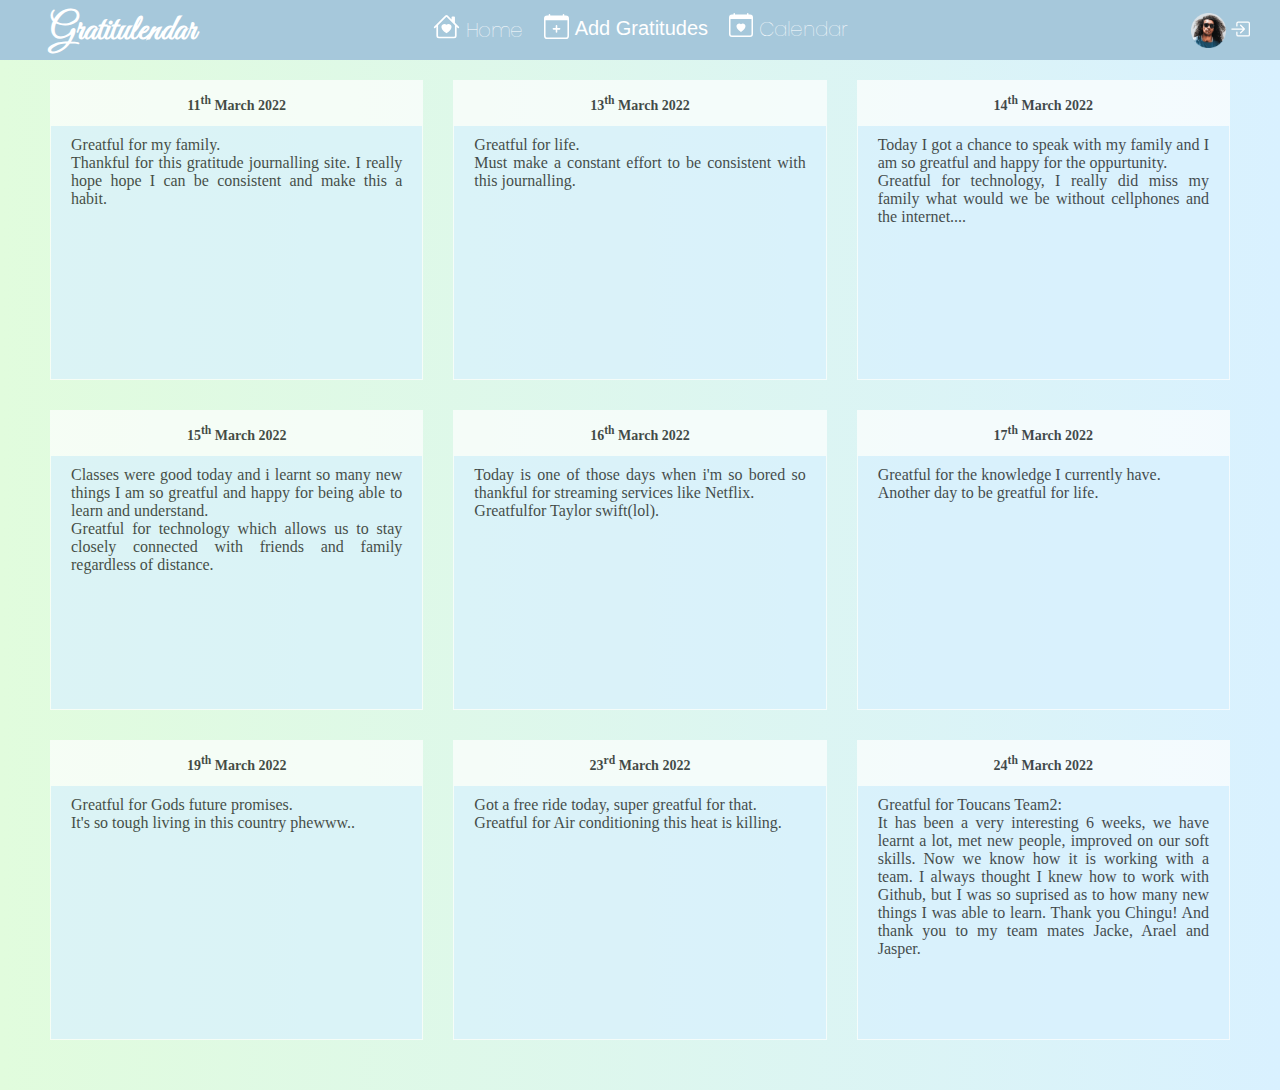
<file: index.html>
<!DOCTYPE html>
<html lang="en">
<head>
    <meta charset="UTF-8">
    <meta name="description" content="Gratitudes added ">
    <meta http-equiv="X-UA-Compatible" content="IE=edge">
    <meta name="viewport" content="width=device-width, initial-scale=1.0">
    <title>Gratitulendar</title>
    <link rel="stylesheet" href="stylesheet/styles.css">
    <link rel="shortcut icon" type="image/jpg" href="assets/favicon.jpg"/>
</head>
<body>
    <nav>
        <div class="burger">
            <div class="line1"></div>
            <div class="line2"></div>
            <div class="line3"></div>
        </div>
        <div class="logo">
            <h1>Gratitulendar</h1>
        </div>
        <ul class="nav-Links">
            <li>
                <span class="cardSpan1"> 
                    <span class="icon"> 
                        <svg xmlns="http://www.w3.org/2000/svg" width="27" height="27" fill="white" class="bi bi-house-heart" viewBox="0 0 16 16">
                            <path fill-rule="evenodd" d="M8.707 1.5a1 1 0 0 0-1.414 0L.646 8.146a.5.5 0 0 0 .708.707L2 8.207V13.5A1.5 1.5 0 0 0 3.5 15h9a1.5 1.5 0 0 0 1.5-1.5V8.207l.646.646a.5.5 0 0 0 .708-.707L13 5.793V2.5a.5.5 0 0 0-.5-.5h-1a.5.5 0 0 0-.5.5v1.293L8.707 1.5ZM13 7.207l-5-5-5 5V13.5a.5.5 0 0 0 .5.5h9a.5.5 0 0 0 .5-.5V7.207Zm-5-.225C9.664 5.309 13.825 8.236 8 12 2.175 8.236 6.336 5.309 8 6.982Z"/>
                          </svg>
                    </span>
                   <span class="text"><a href="index.html"> Home </a></span> 
                </span>
                </li> 
                <li>
                    <span class="cardSpan2"> 
                        <button class="trigger">
                            <span class="icon">
                                <svg xmlns="http://www.w3.org/2000/svg" width="25" height="25" fill="white" class="bi bi-calendar-plus" viewBox="0 0 16 16">
                                    <path d="M8 7a.5.5 0 0 1 .5.5V9H10a.5.5 0 0 1 0 1H8.5v1.5a.5.5 0 0 1-1 0V10H6a.5.5 0 0 1 0-1h1.5V7.5A.5.5 0 0 1 8 7z"/>
                                    <path d="M3.5 0a.5.5 0 0 1 .5.5V1h8V.5a.5.5 0 0 1 1 0V1h1a2 2 0 0 1 2 2v11a2 2 0 0 1-2 2H2a2 2 0 0 1-2-2V3a2 2 0 0 1 2-2h1V.5a.5.5 0 0 1 .5-.5zM1 4v10a1 1 0 0 0 1 1h12a1 1 0 0 0 1-1V4H1z"/>
                                </svg>
                            </span>
                             <span class="text"><a href="#"> Add Gratitudes </a></span> 
                       </button>
                    </span>
                    </li>
                 <li>
                        <span class="cardSpan3"> 
                            <span class="icon">
                                <svg xmlns="http://www.w3.org/2000/svg" width="24" height="24" fill="white" class="bi bi-calendar-heart" viewBox="0 0 16 16">
                                    <path fill-rule="evenodd" d="M4 .5a.5.5 0 0 0-1 0V1H2a2 2 0 0 0-2 2v11a2 2 0 0 0 2 2h12a2 2 0 0 0 2-2V3a2 2 0 0 0-2-2h-1V.5a.5.5 0 0 0-1 0V1H4V.5ZM1 14V4h14v10a1 1 0 0 1-1 1H2a1 1 0 0 1-1-1Zm7-6.507c1.664-1.711 5.825 1.283 0 5.132-5.825-3.85-1.664-6.843 0-5.132Z"/>
                                  </svg>
                            </span>
                           <span class="text"><a href="calendar.html"> Calendar </a></span> 
                        </span>
                </li>
        </ul>  
  <div>
   <img  class="profile-pic" alt="profile picture"  src="assets/image-avatar.png" >

        <a class="logout-icon" href="login.html">


            <svg xmlns="http://www.w3.org/2000/svg" width="20" height="20" fill="white" class="bi bi-box-arrow-in-right" viewBox="0 0 16 16">
                <path fill-rule="evenodd" d="M6 3.5a.5.5 0 0 1 .5-.5h8a.5.5 0 0 1 .5.5v9a.5.5 0 0 1-.5.5h-8a.5.5 0 0 1-.5-.5v-2a.5.5 0 0 0-1 0v2A1.5 1.5 0 0 0 6.5 14h8a1.5 1.5 0 0 0 1.5-1.5v-9A1.5 1.5 0 0 0 14.5 2h-8A1.5 1.5 0 0 0 5 3.5v2a.5.5 0 0 0 1 0v-2z"/>
                <path fill-rule="evenodd" d="M11.854 8.354a.5.5 0 0 0 0-.708l-3-3a.5.5 0 1 0-.708.708L10.293 7.5H1.5a.5.5 0 0 0 0 1h8.793l-2.147 2.146a.5.5 0 0 0 .708.708l3-3z"/>
              </svg>
        </a>
</div>
    </nav> 
    <main>
        <div class="grat">
            <div class="container">
                <div class="card-container">
                    <h2 class="title">
                        <span>11<sup>th</sup> March 2022</span>
                    </h2>
                    <ul class="list-container">
                        <li>Greatful for my family.</li>
                        <li>Thankful for this gratitude journalling site.
                            I really hope hope I can be consistent and make this a habit.
                        </li>
                    </ul>
                </div>
                <div class="card-container">
                    <h2 class="title">
                        <span>13<sup>th</sup> March 2022</span>
                    </h2>
                    <ul class="list-container">
                        <li>Greatful for life.</li>
                        <li>Must make a constant effort to be consistent with this journalling.</li>
                    </ul>
                </div>
                <div class="card-container">
                    <h2 class="title">
                      <span>14<sup>th</sup> March 2022</span>
                    </h2>
                    <ul class="list-container">
                        <li>
                            Today I got a chance to speak with my family and I am
                            so greatful and happy for the oppurtunity.
                        </li>
                        <li>
                            Greatful for technology,
                             I really did miss my family what would we be without
                              cellphones and the internet....
                        </li>
                    </ul>
                </div>
                <div class="card-container">
                    <h2 class="title">
                     <span>15<sup>th</sup> March 2022</span>
                    </h2>
                    <ul class="list-container">
                        <li>Classes were good today and i
                            learnt so many new things I am so greatful
                            and happy for being able to learn and understand.
                        </li>
                        <li>Greatful for technology which allows us to stay 
                            closely connected with friends and family
                            regardless of distance.
                        </li>
                    </ul>
                </div>
                <div class="card-container">
                    <h2 class="title">
                        <span>16<sup>th</sup> March 2022</span>
                    </h2>
                    <ul class="list-container">
                        <li>Today is one of those days when i'm so bored 
                            so thankful for streaming services like Netflix.
                        </li>
                        <li>
                            Greatfulfor Taylor swift(lol).
                        </li>
                    </ul>
                </div>
                <div class="card-container">
                    <h2 class="title">
                        <span>17<sup>th</sup> March 2022</span>
                    </h2>
                    <ul class="list-container">
                        <li>Greatful for the knowledge I currently have.</li>
                        <li>
                            Another day to be greatful for life.
                        </li>
                    </ul>
                </div>
                <div class="card-container">
                    <h2 class="title">
                        <span>19<sup>th</sup> March 2022</span>
                    </h2>
                    <ul class="list-container">
                        <li>Greatful for Gods future promises.</li>
                        <li>
                            It's so tough living in this country phewww..
                        </li>
                    </ul>
                </div>
                <div class="card-container">
                    <h2 class="title">
                        <span>23<sup>rd</sup> March 2022</span>
                    </h2>
                    <ul class="list-container">
                        <li>Got a free ride today, super greatful for that.</li>
                        <li>Greatful for Air conditioning this heat is killing.</li>
                    </ul>
                </div>
                <div class="card-container">
                    <h2 class="title">
                        <span>24<sup>th</sup> March 2022</span>
                    </h2>
                    <ul class="list-container">
                        <li>Greatful for Toucans Team2:</li>
                        <li>
                            It has been a very interesting 6 weeks, we have learnt a lot,
                             met new people, improved on our soft skills. Now we know how 
                             it is working with a team. I always thought I knew how to work with Github,
                              but I was so suprised as to how many new things I was able to learn.
                              Thank you Chingu! And thank you to my team mates Jacke, Arael and Jasper.
                        </li>
                    </ul>
                </div>
            </div>
        </div>
    </main>
    <!----  Modal for adding gratitude --->
    <div class="add-gratitude-modal">
        <div class="add-gratitude-modal-content">
            <h2 class="form-header">Add gratitude</h2>
            <span class="add-gratitude-modal-close-button">&times;</span>
            <div class="form-container">
                  <label>Date</label>
                  <input class="gratitude-date" type="text" placeholder="DD/MM/YYYY"/>
                  <label>I'm grateful for...</label>
                  <textarea id="gratitude-text" name="story" rows="5" cols="33"></textarea>
                  <button class="add-gratitude-button">Add</button>
              </div>
        </div>
    </div>  
    <script src="src/script.js">
    </script>
</body>
</html>
</file>
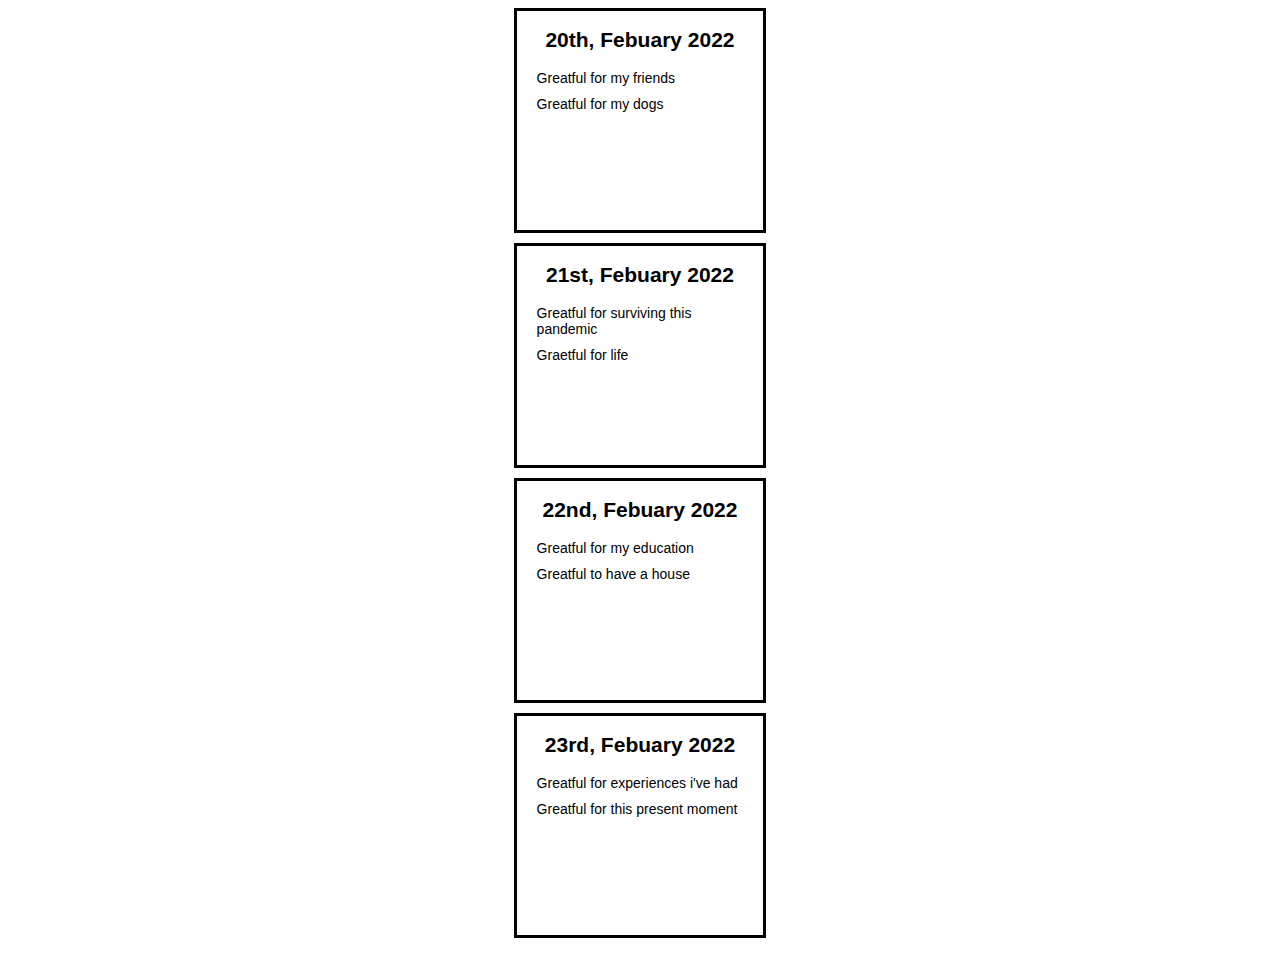
<file: .github/ISSUE_TEMPLATE/index.html>
<!DOCTYPE html>
<html lang="en">
<head>
    <meta charset="UTF-8">
    <meta http-equiv="X-UA-Compatible" content="IE=edge">
    <meta name="viewport" content="width=device-width, initial-scale=1.0">
    <link rel="stylesheet" href="style.css">
    <title>Document</title>
</head>
<body>
    <div class="container">
        <div class="container1">
            <H2>20th, Febuary 2022</H2>
            <Li>Greatful for my friends</Li>
            <Li>Greatful for my dogs</Li>
        </div>
        <div class="container2">
            <h2>21st, Febuary 2022</h2>
            <li>Greatful for surviving this pandemic</li>
            <li>Graetful for life</li>
        </div>
        <div class="container3">
            <h2>22nd, Febuary 2022</h2>
            <li>Greatful for my education</li>
            <li>Greatful to have a house</li>
        </div>
        <div class="container4">
            <h2>23rd, Febuary 2022</h2>
            <li>Greatful for experiences i've had</li>
            <li>Greatful for this present moment</li>
        </div>
    </div>
</body>
</html>
</file>
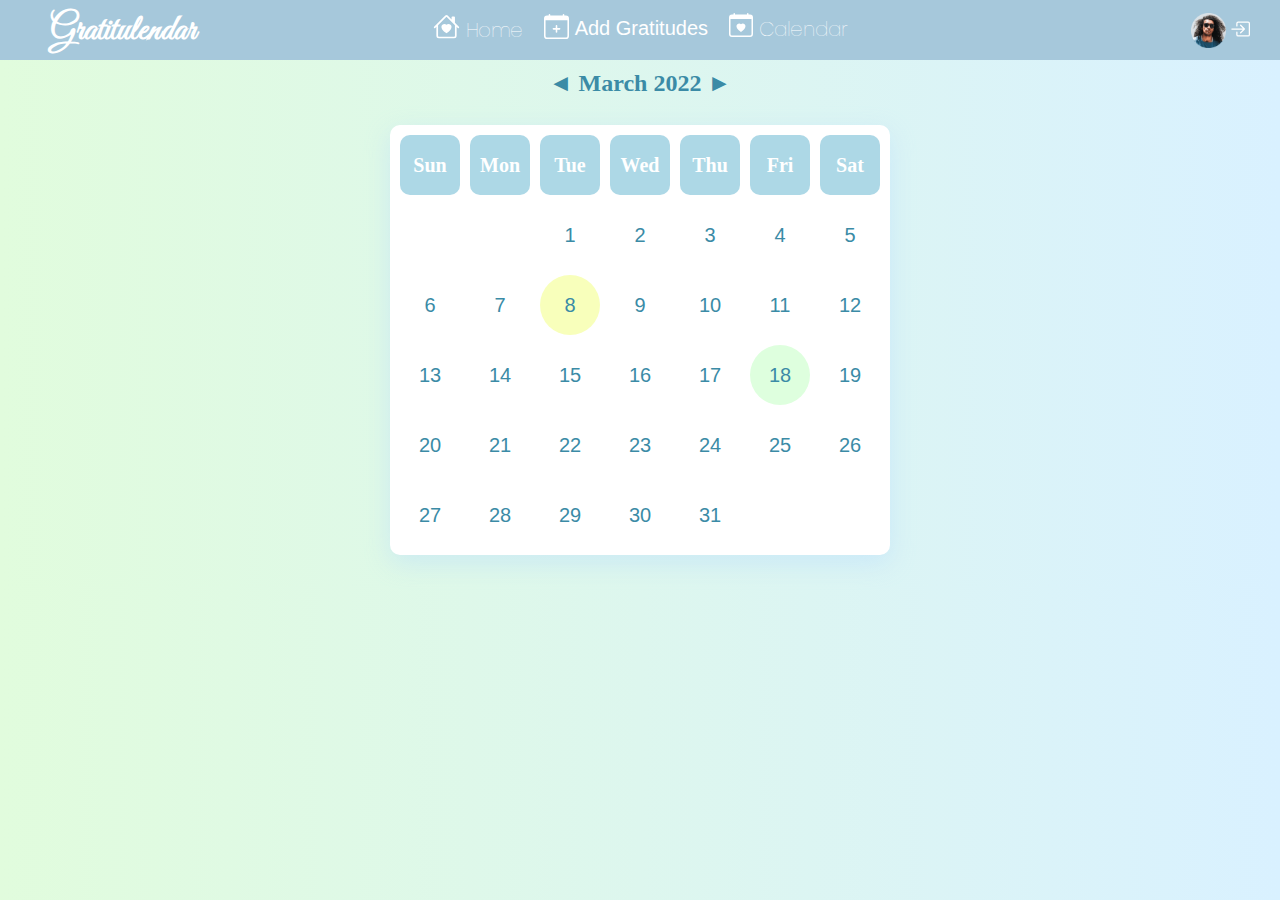
<file: calendar.html>
<!DOCTYPE html>
<html lang="en">
<head>
    <meta charset="UTF-8">
    <meta name="viewport" content="width=device-width, initial-scale=1.0">
    <meta name="description" content="View the things you are grateful for in the calendar">
    <title>Gratitulendar</title>
    <link rel="stylesheet" href="stylesheet/styles.css">
    <link rel="shortcut icon" type="image/jpg" href="assets/favicon.jpg"/>
</head>
    <body>
        <nav>
            <div class="burger">
                <div class="line1"></div>
                <div class="line2"></div>
                <div class="line3"></div>
            </div>
            <div class="logo">
                <h1>Gratitulendar</h1>
            </div>
            <ul class="nav-Links">
                <li>
                    <span class="cardSpan1"> 
                        <span class="icon"> 
                            <svg xmlns="http://www.w3.org/2000/svg" width="27" height="27" fill="white" class="bi bi-house-heart" viewBox="0 0 16 16">
                                <path fill-rule="evenodd" d="M8.707 1.5a1 1 0 0 0-1.414 0L.646 8.146a.5.5 0 0 0 .708.707L2 8.207V13.5A1.5 1.5 0 0 0 3.5 15h9a1.5 1.5 0 0 0 1.5-1.5V8.207l.646.646a.5.5 0 0 0 .708-.707L13 5.793V2.5a.5.5 0 0 0-.5-.5h-1a.5.5 0 0 0-.5.5v1.293L8.707 1.5ZM13 7.207l-5-5-5 5V13.5a.5.5 0 0 0 .5.5h9a.5.5 0 0 0 .5-.5V7.207Zm-5-.225C9.664 5.309 13.825 8.236 8 12 2.175 8.236 6.336 5.309 8 6.982Z"/>
                              </svg>
                        </span>
                       <span class="text"><a href="index.html"> Home </a></span> 
                    </span>
                    </li> 
                    <li>
                        <span class="cardSpan2"> 
                            <button class="trigger">
                                <span class="icon">
                                    <svg xmlns="http://www.w3.org/2000/svg" width="25" height="25" fill="white" class="bi bi-calendar-plus" viewBox="0 0 16 16">
                                        <path d="M8 7a.5.5 0 0 1 .5.5V9H10a.5.5 0 0 1 0 1H8.5v1.5a.5.5 0 0 1-1 0V10H6a.5.5 0 0 1 0-1h1.5V7.5A.5.5 0 0 1 8 7z"/>
                                        <path d="M3.5 0a.5.5 0 0 1 .5.5V1h8V.5a.5.5 0 0 1 1 0V1h1a2 2 0 0 1 2 2v11a2 2 0 0 1-2 2H2a2 2 0 0 1-2-2V3a2 2 0 0 1 2-2h1V.5a.5.5 0 0 1 .5-.5zM1 4v10a1 1 0 0 0 1 1h12a1 1 0 0 0 1-1V4H1z"/>
                                    </svg>
                                </span>
                                 <span class="text"><a href="#"> Add Gratitudes </a></span> 
                           </button>
                        </span>
                        </li>
                     <li>
                            <span class="cardSpan3"> 
                                <span class="icon">
                                    <svg xmlns="http://www.w3.org/2000/svg" width="24" height="24" fill="white" class="bi bi-calendar-heart" viewBox="0 0 16 16">
                                        <path fill-rule="evenodd" d="M4 .5a.5.5 0 0 0-1 0V1H2a2 2 0 0 0-2 2v11a2 2 0 0 0 2 2h12a2 2 0 0 0 2-2V3a2 2 0 0 0-2-2h-1V.5a.5.5 0 0 0-1 0V1H4V.5ZM1 14V4h14v10a1 1 0 0 1-1 1H2a1 1 0 0 1-1-1Zm7-6.507c1.664-1.711 5.825 1.283 0 5.132-5.825-3.85-1.664-6.843 0-5.132Z"/>
                                      </svg>
                                </span>
                               <span class="text"><a href="calendar.html"> Calendar </a></span> 
                            </span>     
                    </li>
            </ul>  
            <div>
            <img  class="profile-pic" alt="profile picture"  src="assets/image-avatar.png" >
                    <a class="logout-icon" href="login.html">
                        <svg xmlns="http://www.w3.org/2000/svg" width="20" height="20" fill="white" class="bi bi-box-arrow-in-right" viewBox="0 0 16 16">
                            <path fill-rule="evenodd" d="M6 3.5a.5.5 0 0 1 .5-.5h8a.5.5 0 0 1 .5.5v9a.5.5 0 0 1-.5.5h-8a.5.5 0 0 1-.5-.5v-2a.5.5 0 0 0-1 0v2A1.5 1.5 0 0 0 6.5 14h8a1.5 1.5 0 0 0 1.5-1.5v-9A1.5 1.5 0 0 0 14.5 2h-8A1.5 1.5 0 0 0 5 3.5v2a.5.5 0 0 0 1 0v-2z"/>
                            <path fill-rule="evenodd" d="M11.854 8.354a.5.5 0 0 0 0-.708l-3-3a.5.5 0 1 0-.708.708L10.293 7.5H1.5a.5.5 0 0 0 0 1h8.793l-2.147 2.146a.5.5 0 0 0 .708.708l3-3z"/>
                        </svg>
                    </a>
            </div>
    </nav> 

    <main>      
            <h2 class="month-name">
                ◄ March 2022 ►
            </h2>
            <br />
        
            <table cellspacing="10">                  
                <thead>
                    <tr>                      
                        <th>Sun</th>
                        <th>Mon</th>
                        <th>Tue</th>
                        <th>Wed</th>
                        <th>Thu</th>
                        <th>Fri</th>
                        <th>Sat</th>
                    </tr>
                </thead>
                <tbody>
                    <tr>
                        <td class="not-actual-month"></td>
                        <td class="not-actual-month"></td>
                        <td>1</td>
                        <td>2</td>
                        <td>3</td>
                        <td>4</td>
                        <td>5</td>
                    </tr>
                    <tr>
                        <td>6</td>
                        <td>7</td>
                        <td class="date_selected_yellow">8</td>
                        <td>9</td>
                        <td>10</td>
                        <td>11</td>
                        <td>12</td>
                    </tr>
                    <tr>
                        <td>13</td>
                        <td>14</td>
                        <td>15</td>
                        <td>16</td>
                        <td>17</td>
                        <td class="date_selected_green">18</td>
                        <td>19</td>
                    </tr>
                    <tr>
                        <td>20</td>
                        <td>21</td>
                        <td>22</td>
                        <td>23</td>
                        <td>24</td>
                        <td>25</td>
                        <td>26</td>
                    </tr>
                    <tr>
                        <td>27</td>
                        <td>28</td>
                        <td>29</td>
                        <td>30</td>
                        <td>31</td>
                        <td class="not-actual-month"></td>
                        <td class="not-actual-month"></td>
                    </tr>
                </tbody>
            </table>
    </main>
    <!----  Modal for adding gratitude --->
    <div class="add-gratitude-modal">
        <div class="add-gratitude-modal-content">
            <h2 class="form-header">Add gratitude</h2>
            <span class="add-gratitude-modal-close-button">&times;</span>
            <div class="form-container">
                  <label>Date</label>
                  <input class="gratitude-date" type="text" placeholder="DD/MM/YYYY"/>
                  <label>I'm grateful for...</label>
                  <textarea id="gratitude-text" name="story" rows="5" cols="33"></textarea>
                  <button class="add-gratitude-button">Add</button>
              </div>
        </div>
    </div>  
    <script src="src/script.js">
    </script>
</body>
</html>
</file>
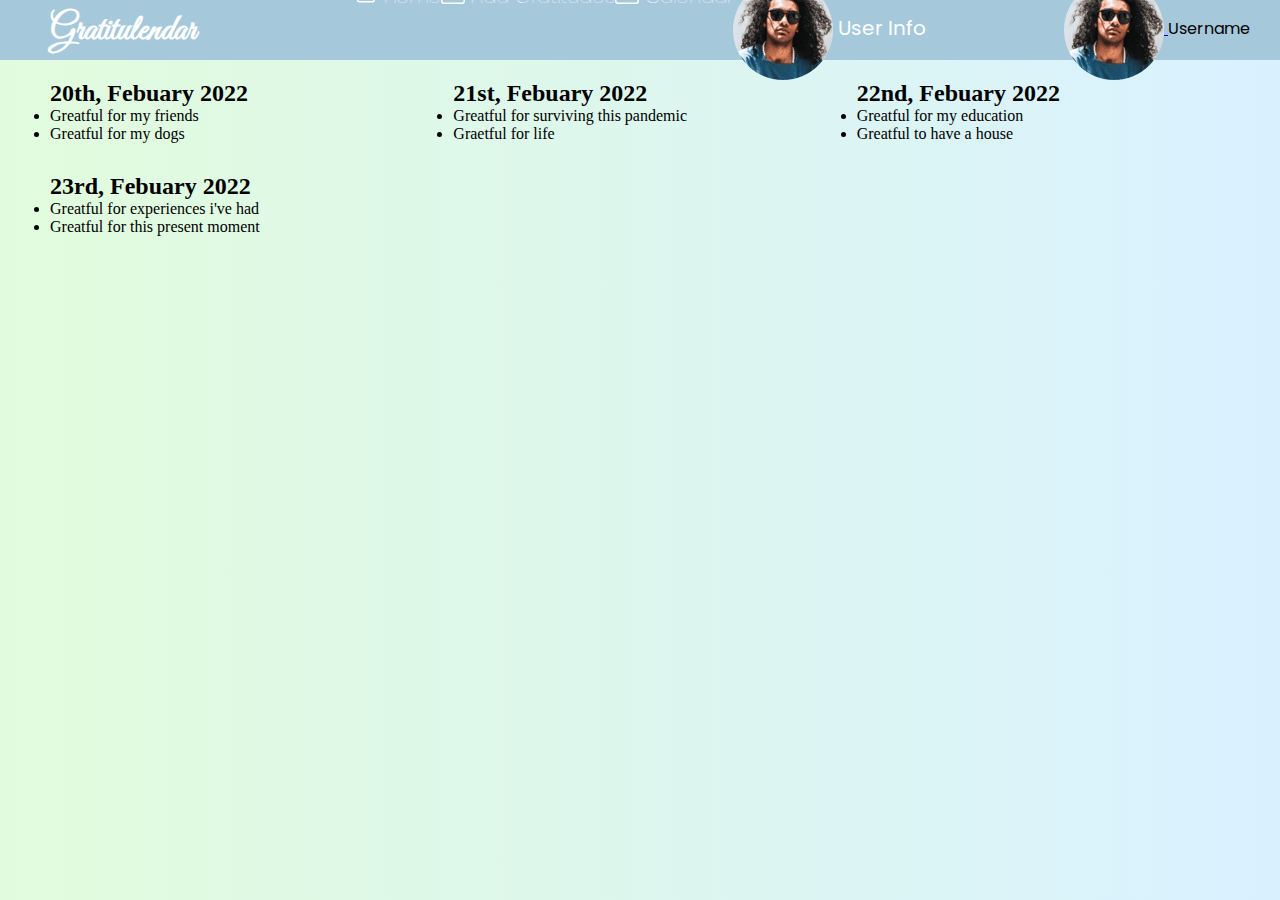
<file: index copy.html>
<!DOCTYPE html>
<html lang="en">
<head>
    <meta charset="UTF-8">
    <meta name="viewport" content="width=device-width, initial-scale=1.0">
    <title>Gratitulendar</title>
    <link rel="stylesheet" href="stylesheet/styles.css">
</head>
<body>

    <header>
        <nav>
            <div class="logo">
                <h1>Gratitulendar</h1>
            </div>
          
            <ul class="nav-Links">
                <li>
                    <span class="cardSpan"> 
                        <span class="icon"> 
                            <svg xmlns="http://www.w3.org/2000/svg" width="24" height="24" fill="white" class="bi bi-house-heart" viewBox="0 0 16 16">
                                <path fill-rule="evenodd" d="M8.707 1.5a1 1 0 0 0-1.414 0L.646 8.146a.5.5 0 0 0 .708.707L2 8.207V13.5A1.5 1.5 0 0 0 3.5 15h9a1.5 1.5 0 0 0 1.5-1.5V8.207l.646.646a.5.5 0 0 0 .708-.707L13 5.793V2.5a.5.5 0 0 0-.5-.5h-1a.5.5 0 0 0-.5.5v1.293L8.707 1.5ZM13 7.207l-5-5-5 5V13.5a.5.5 0 0 0 .5.5h9a.5.5 0 0 0 .5-.5V7.207Zm-5-.225C9.664 5.309 13.825 8.236 8 12 2.175 8.236 6.336 5.309 8 6.982Z"/>
                              </svg>
                        </span>
                       <span class="text"><a href="#"> Home </a></span> 
                    </span>
                    </li> 
                    <li>
                        <span class="cardSpan"> 
                            <span class="icon">
                                <svg xmlns="http://www.w3.org/2000/svg" width="24" height="24" fill="white" class="bi bi-calendar-plus" viewBox="0 0 16 16">
                                    <path d="M8 7a.5.5 0 0 1 .5.5V9H10a.5.5 0 0 1 0 1H8.5v1.5a.5.5 0 0 1-1 0V10H6a.5.5 0 0 1 0-1h1.5V7.5A.5.5 0 0 1 8 7z"/>
                                    <path d="M3.5 0a.5.5 0 0 1 .5.5V1h8V.5a.5.5 0 0 1 1 0V1h1a2 2 0 0 1 2 2v11a2 2 0 0 1-2 2H2a2 2 0 0 1-2-2V3a2 2 0 0 1 2-2h1V.5a.5.5 0 0 1 .5-.5zM1 4v10a1 1 0 0 0 1 1h12a1 1 0 0 0 1-1V4H1z"/>
                                  </svg>
                            </span>
                           <span class="text"><a href="#"> Add Gratitudes </a></span> 
                        </span>
                        </li>
                     <li>
                            <span class="cardSpan"> 
                                <span class="icon">
                                    <svg xmlns="http://www.w3.org/2000/svg" width="24" height="24" fill="white" class="bi bi-calendar-heart" viewBox="0 0 16 16">
                                        <path fill-rule="evenodd" d="M4 .5a.5.5 0 0 0-1 0V1H2a2 2 0 0 0-2 2v11a2 2 0 0 0 2 2h12a2 2 0 0 0 2-2V3a2 2 0 0 0-2-2h-1V.5a.5.5 0 0 0-1 0V1H4V.5ZM1 14V4h14v10a1 1 0 0 1-1 1H2a1 1 0 0 1-1-1Zm7-6.507c1.664-1.711 5.825 1.283 0 5.132-5.825-3.85-1.664-6.843 0-5.132Z"/>
                                      </svg>
                                </span>
                               <span class="text"><a href="#"> Calendar </a></span> 
                            </span>
                            </li>
    
                <li class="infos">
                    <a href="#">
                        <img class="img1" src="image-avatar.png" style="vertical-align:middle" > 
                     User Info
                    </a>
                    </li>
                <li><a href="#"></a></li>   
                <li><a href="#"></a></li>
                <li><a href="#"></a></li> 
                <li><a href="#"></a></li> 
                <li><a href="#"></a></li> 
                <li><a href="#"></a></li> 
                <li><a href="#"></a></li> 
                <li><a href="#"></a></li> 
            </ul>
            <div class="user">
             <a href="#"> <img class="img2" src="image-avatar.png" style="vertical-align:middle" > 
              
             </a>
             <span class="name"> Username </span> 
        </div>
        </nav>
    </header>

    <main>
        <!-- Gratitudes -->
         <div class="container">
        <div class="container1">
            <h2>20th, Febuary 2022</h2>
            <ul>
                <li>Greatful for my friends</li>
                <li>Greatful for my dogs</li>
            </ul>
        </div>
        <div class="container2">
            <h2>21st, Febuary 2022</h2>
            <ul>
                <li>Greatful for surviving this pandemic</li>
                <li>Graetful for life</li>
            </ul>
        </div>
        <div class="container3">
            <h2>22nd, Febuary 2022</h2>
            <ul>
                <li>Greatful for my education</li>
                    <li>Greatful to have a house</li>
            </ul>
        </div>
        <div class="container4">
            <h2>23rd, Febuary 2022</h2>
            <ul>
                <li>Greatful for experiences i've had</li>
                <li>Greatful for this present moment</li>
            </ul>
        </div>
    </div>
    </main>

</body>
</html>
</file>
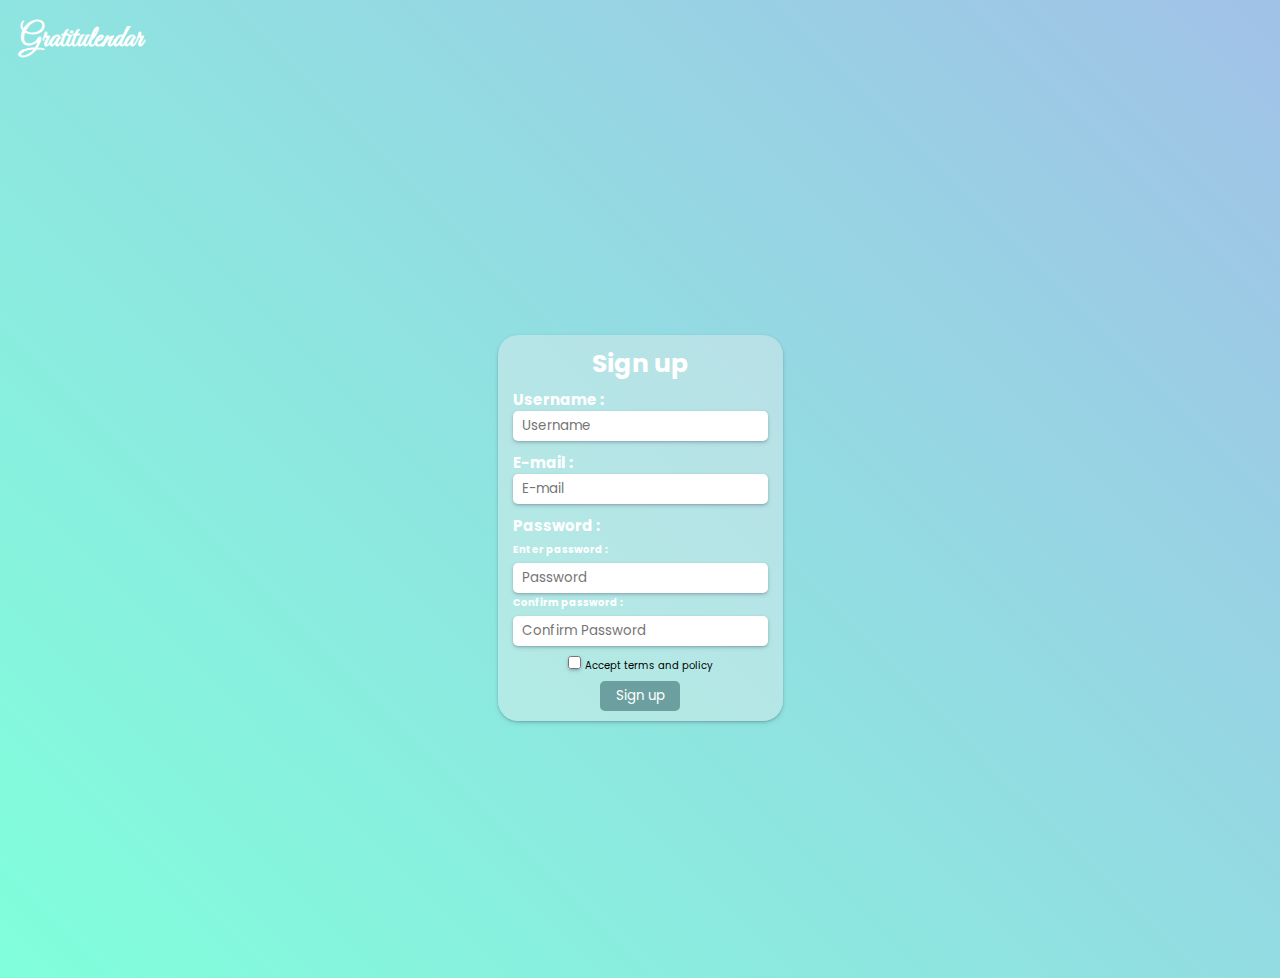
<file: signup.html>
<!DOCTYPE html>
<html lang="en">
<head>
    <meta charset="UTF-8">
    <meta name="description" content="Sign up to be a member">
    <meta http-equiv="X-UA-Compatible" content="IE=edge">
    <meta name="viewport" content="width=device-width, initial-scale=1.0">

    <title> New to Gratitulendar </title>
 <link rel="stylesheet" href="stylesheet/signup.css">
    <link rel="preconnect" href="https://fonts.googleapis.com"> 
<link rel="preconnect" href="https://fonts.gstatic.com" crossorigin> 
<link href="https://fonts.googleapis.com/css2?family=Kumbh+Sans:wght@300&family=Poppins:wght@200&family=Tangerine:wght@700&display=swap" rel="stylesheet">
<link rel="preconnect" href="https://fonts.googleapis.com"> 
<link rel="preconnect" href="https://fonts.gstatic.com" crossorigin> 
<link href="https://fonts.googleapis.com/css2?family=Great+Vibes&family=Kumbh+Sans:wght@300&display=swap" rel="stylesheet">
<link rel="preconnect" href="https://fonts.googleapis.com"> 
<link rel="preconnect" href="https://fonts.gstatic.com" crossorigin> 
<link href="https://fonts.googleapis.com/css2?family=Great+Vibes&display=swap" rel="stylesheet">
</head>
<body>
    <h1 class="logo1"> Gratitulendar </h1>
    <div class="container1">
     <form>
         <div class="container_2">
             <h1 class="logo"> Sign up</h1>
         <div class="user">
         <h1 class="userna">  Username : </h1>
         <input type="text"  placeholder=" Username"  name="username">
        </div>
        <div class="mail">
         <h1 class="mali"> E-mail : </h1>
         <input type="email" placeholder=" E-mail"  name=" E-mail" >
        </div> 
        <div class="password">
         <h1 class="main"> Password : </h1>  
         <h1 class="wordpass">Enter password : </h1>
         <input  type="password" placeholder=" Password" name="password" >
         <h1 class="wordpass2"> Confirm password : </h1>
         <input type="password" placeholder=" Confirm Password" name="password" >
       </div>
       <div class="check">
        <input class="checkbox" type="checkbox" name="conditions"> 
        <p>Accept terms and policy </p>
       </div>
      
       <div class="sign">
          <button class="sign_up"role="button"> <a class="link2" href="index.html"> Sign up </a> </button>
       </div>
   
       </div>
     </form>
    </div>
</body>
</html>
</file>
<file: stylesheet/styles.css>
@import url("https://fonts.googleapis.com/css2?family=Great+Vibes&display=swap");
@import url('https://fonts.googleapis.com/css2?family=Poppins:wght@100&display=swap');


* {
  margin: 0;
  padding: 0;
  box-sizing: border-box;
}

body {
    margin: 0 auto;
    padding: 0;
    width: 100%;
    background-image: linear-gradient(to right, #e1fcdd, #d9f1ff);
    scroll-behavior:smooth;
}

/* ------------------ Navigation ------------------ */

nav {
    width: 100%;
    display: flex;
    justify-content: space-between;
    padding-left: 50px;
    padding-right: 30px;
    align-items: center;
    height: 60px;
    background-color: #a6c8db;
    border-style: none;
    border-radius: 0px 0px 0px 0px;
    font-family: 'Poppins', sans-serif;
 
}

.profile-pic {
    width: 35px;
    height: 35px;

}
.profile-pic , .logout-icon{
  display: inline-block;
  vertical-align:middle;

}

.logout-icon {
  margin-top: 5px;
}


.logo {
    font-size: 18px;
    font-family: 'Great Vibes', cursive;
    color: #fff;
}

.nav-Links {
    display: flex;
    justify-content: center;
    position: absolute;
    right: 0;
    left: 0; 
    
}

.nav-Links li {
    list-style: none;
    
}
.nav-Links a {
    color: rgb(255, 255, 255);
    text-decoration: none;
    font-size: 20px;
}

.nav-Links a:hover{
    text-decoration: underline;
}
.icon,
.text {
    vertical-align: middle;
    display: inline-block;
    font-weight: lighter;
}
.text{
    margin-left: 2px;
} 
.cardSpan1 ,.cardSpan2, .cardSpan3{
    display: inline;
    margin: 10px;
  
}

.burger {
    display: none;
    cursor: pointer;
}

.burger div{
    width: 25px;
    height: 3px;
    background-color: rgb(255, 255, 255);
    margin: 5px;
}


/* ------------------ Calendar ------------------ */

main {
  display: flex;
  flex-direction: column;
  align-items: center;
  justify-content: center;
  padding-bottom: 30px;
}

.month-name {
  color: rgb(59, 139, 166);
  padding: 10px;

}

table {
        align-items: center; 
        box-shadow: rgba(177, 216, 255, 0.415) 0px 8px 24px;
        border-radius: 10px;
        background-color: white;
}

th,
td {
        width: 60px;
        height: 60px;  
        font-size: 20px;
        text-align: center;    
        border-radius: 10px;
        color: rgb(59, 139, 166);
}

th {
      font-weight: bold;
      align-items: center;
      color: white; 
      background: lightblue;
}

td {
  font-weight: lighter;
        font-family: Arial, Helvetica, sans-serif;
}

.date_selected_yellow {
    background-color:#f8ffbb ; 
    border-radius: 50%;
}

.date_selected_green {
    background-color:#deffde; 
    border-radius: 50%;
    
}

.not-actual-month {
  border: none;
  background: none;
}

/* ------------------ List ------------------ */

.container {
  width: 100%;
  display: grid;
  grid-template-columns: repeat(3, 1fr);
  max-width: 1200px;
  gap: 30px;
  align-items: center;
  margin: 0px auto;
  padding: 20px 10px;
}

.card-container {
  height: 300px;
  opacity: 0.7;
  border: 1px solid white;
  box-shadow: #a6c8db;
  display: flex;
  flex-direction: column;
}

.title {
  background: white;
  text-align: center;
  font-size: 14px;
  height: 100%;
  flex-basis: 15%;
  display: flex;
  justify-content: center;
  align-items: center;
}

.card-container ul {
  list-style: none;
  background-color: #d9f1ff;
  height: 100%;
  flex-basis: 85%;
  padding: 10px 20px;
  overflow-y: auto;
  text-align: justify;
}

/* ------------------ Modal ------------------ */

button, button:focus{
    outline: none;
    background: transparent;
    border: 1px solid transparent;
}
  
button:active{
    outline: none;
    background: transparent;
    border: 1px solid transparent;
}

.add-gratitude-modal {
    position: fixed;
    left: 0;
    top: 0;
    width: 100%;
    height: 100%;
    background-color: rgba(0, 0, 0, 0.5);
    opacity: 0;
    visibility: hidden;
    transform: scale(1.1);
    transition: visibility 0s linear 0.25s, opacity 0.25s 0s, transform 0.25s;
    color: #22668e;
}

.add-gratitude-modal-content {
    position: absolute;
    top: 30%;
    left: 50%;
    transform: translate(-50%, -50%);
    background-color: white;
    padding: 1rem 1rem;
    width: 24rem;
    border-radius: 0.25rem;
}

.add-gratitude-modal-close-button {
    position: absolute;
    top:1rem;
    right:1rem;
    width: 1.5rem;
    line-height: 1.5rem;
    text-align: center;
    cursor: pointer;
    border-radius: 0.25rem;
    background-color: #6ebbe6;
    color: white;
}

.add-gratitude-modal-close-button:hover {
  background-color: #4e9fcf;
}

.show-modal {
    z-index: 9999;
    opacity: 1;
    visibility: visible;
    transform: scale(1.0);
    transition: visibility 0s linear 0s, opacity 0.25s 0s, transform 0.25s;
} 

.form-header {
  margin-bottom: 20px;
  text-align: center;
}

.form-container {
  display: flex;
  flex-direction: column;
}

.form-container input, textarea {
  border-radius:5px;
  border: 1px solid rgb(229, 229, 229);
  margin-bottom: 10px;
}

.gratitude-date {
  width: 90px;
}

#gratitude-text {
  resize: none;
  padding: 5px;
}

.add-gratitude-button {
  border-radius: 5px;
  background-color: #6ebbe6;
  height: 60px;
  color: white;
  font-size: 20px;
  border:1px solid #bbe6ff;
  cursor: pointer;
}

.add-gratitude-button:hover {
  background-color: #4e9fcf;
}

/* ------------------ Media Queries ------------------ */

@media screen and (max-width: 900px) {
  .container {
    grid-template-columns: repeat(2, 1fr);
  }
}

@media screen and (max-width: 896px) {

  body {
      width: 100%;
      height: 100%;   
  }
  .lock-scroll {
    overflow: hidden;
}

  .nav-Links {
      position: absolute;
      left: 0;
      height: 100vh;
      width: 100%;
      top: 8vh;
      background-color: #86bcdb;
      display: flex;
      flex-direction: column;
      align-items: left;
      transform: translateX(-100%);
      transition: transform 0.5s  ease-in;
      z-index: 999;
      padding-left: 20px;      
  }
  
  .nav-Links li {
      opacity: 0;
  }

  .burger {
      display: block;
  }
  .logo {
   text-align: center;
  }
  .nav-active {
      transform: translateX(0);
      }
      .container {
        max-width: 100%;
        grid-template-columns: repeat(2, 1fr);
      }
      
      
      @keyframes navLinkFade {
      
      from {
          opacity: 0;
          transform: translateX(50px)
      }
      
      to {
          opacity: 1;
          margin-bottom: 20px;
          transform: translateX(0px);
      }
      }
      
      .toggle .line1 {
      transform: rotate(-45deg) translate(-5px, 6px);
      
      }
      
      .toggle .line2 {
      opacity: 0;
      }
      
      .toggle .line3 {
      transform: rotate(45deg) translate(-5px, -6px);
      }
}

@media screen and (max-width: 530px) {
  .container {
    grid-template-columns: repeat(1, 1fr);
  }
  th {
    border-radius: 3px;
    
  }

  th, td {
    width: 35px;
    height: 35px;
    font-size: 15px;
  }
}

@media screen and (max-width: 400px) {
  .add-gratitude-modal-content {

    width: 20rem;

  }
}
</file>
<file: .github/ISSUE_TEMPLATE/style.css>
*{
   
    padding: 0;
    box-sizing: border-box;
}
body{
    font-size: 14px;
    font-family: 'Open Sans', sans-serif;
}

.container{
    display: flex;
    flex-direction: column;
    
}
.container h2{
    text-align: center;
}
.container1, .container2, .container3, .container4 {
    margin-left: auto;
    margin-right: auto;
    width: 20%;
    border: black solid 3px;
    height: 25vh;
    margin-bottom: 10px;
}

.container li{
    list-style: none;
    margin: 10px;
    padding-left: 10px;
}
</file>
<file: stylesheet/signup.css>
@import url('https://fonts.googleapis.com/css2?family=Kumbh+Sans:wght@300&family=Tangerine:wght@700&display=swap');
*{
    padding: 0;
    margin: 0;
    font-family: 'Poppins', sans-serif; 
}
html{
    background: linear-gradient(45deg, #80FFDB, #a1c1e7) no-repeat
}
.logo1{
    color: white;
   font-family: 'Great vibes', cursive ;
   font-size: 30px;
   margin: 20px;
}
.logo{
    color: white;
   font-size: 25px;  

}
.container1{
display: flex;
width: 100%;
height: 100vh;
justify-content: center;
align-items: center;

}
form{
    border-style: none;
    border-radius: 20px;
    box-shadow: rgba(50, 50, 93, 0.25) 0px 2px 5px -1px, rgba(0, 0, 0, 0.3) 0px 1px 3px -1px;
    background-color: rgba(238, 238, 238, 0.397);
    padding: 10px;
}
.container_2{
    width: 100%;
    height: 100%;
    display: flex;
    flex-direction: column;
    justify-content: center;
    align-items: center;
}
h1{
    font-size: 15px;
}
input{
    width: 250px;
    height: 30px;
    padding-left: 5px;
    border-style: none;
    border-radius: 5px;
    box-shadow: rgba(50, 50, 93, 0.25) 0px 2px 5px -1px, rgba(0, 0, 0, 0.3) 0px 1px 3px -1px;

}
.userna, .mali , .main , .wordpass , .wordpass2{
    color: white;
}
.checkbox{
    width: auto;
    height: auto;
}
.wordpass , .wordpass2{
font-size: 10px;
margin-bottom: 5px;
}
.wordpass2{
    margin-top: 2px;
}

 .checkbox, p{
    display: flex;
    display: inline;
    text-align: center;
    font-size: 10px;
}
.user , .password , .mail{
    margin : 5px;
}
.main{
margin-bottom: 5px;
}
.sign_up{
    width: 80px;
    height: 30px;
    border-radius: 5px;
    background-color: #6ca0a0;
    border-style: none;
    color: white;
    margin-top: 5px;
    cursor: pointer;
}
.link2{
    text-align: center;
    text-decoration: none;
    color: #FFF;
}
</file>
